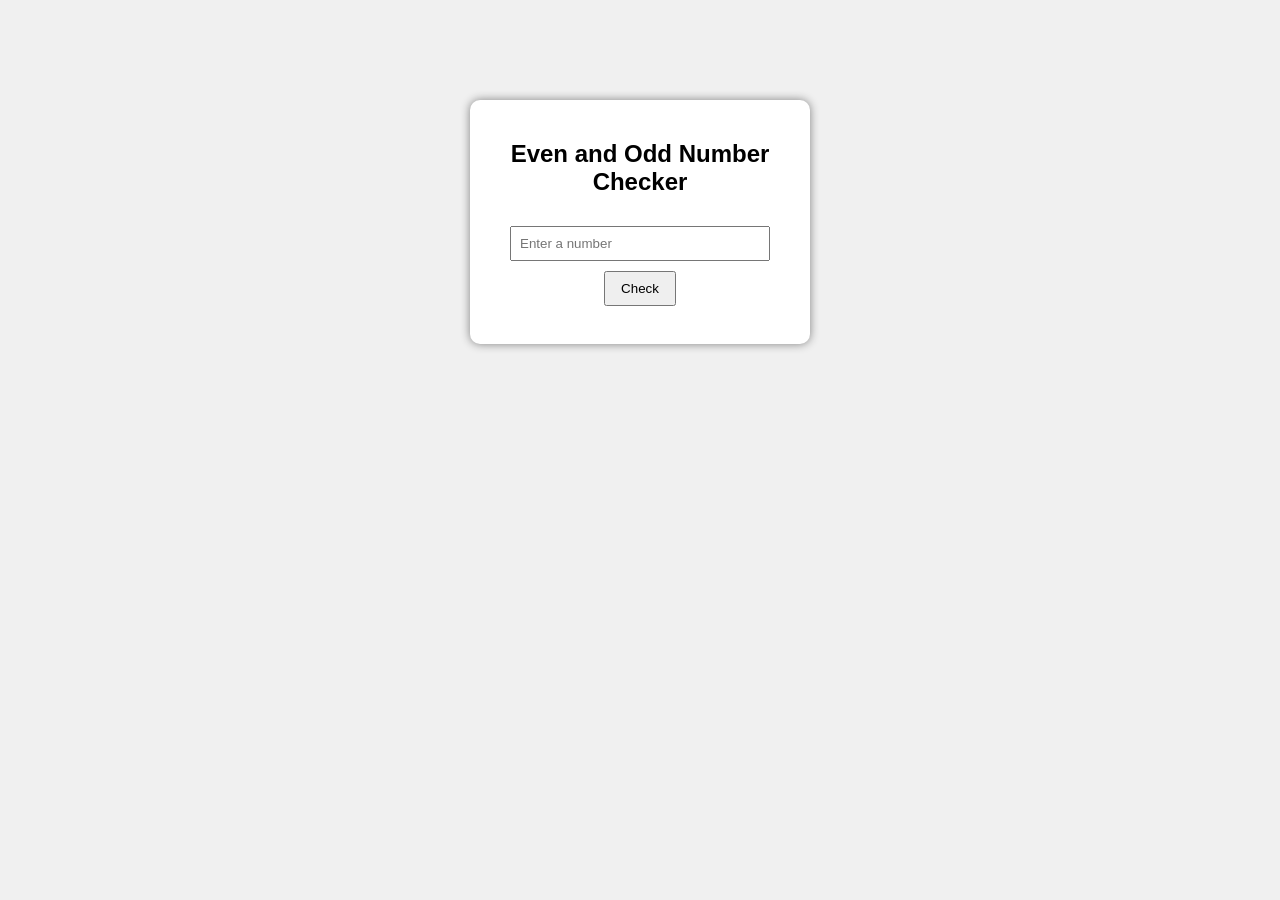
<file: index.html>
<!DOCTYPE html>
<html>
<head>
    <title>Even Odd Checker</title>
    <link rel="stylesheet" href="style.css">
</head>
<body>

    <div class="container">
        <h2>Even and Odd Number Checker</h2>

        <input type="number" id="num" placeholder="Enter a number">

        <button onclick="checkNumber()">Check</button>

        <p id="result"></p>
    </div>

    <script src="script.js"></script>
</body>
</html>
</file>
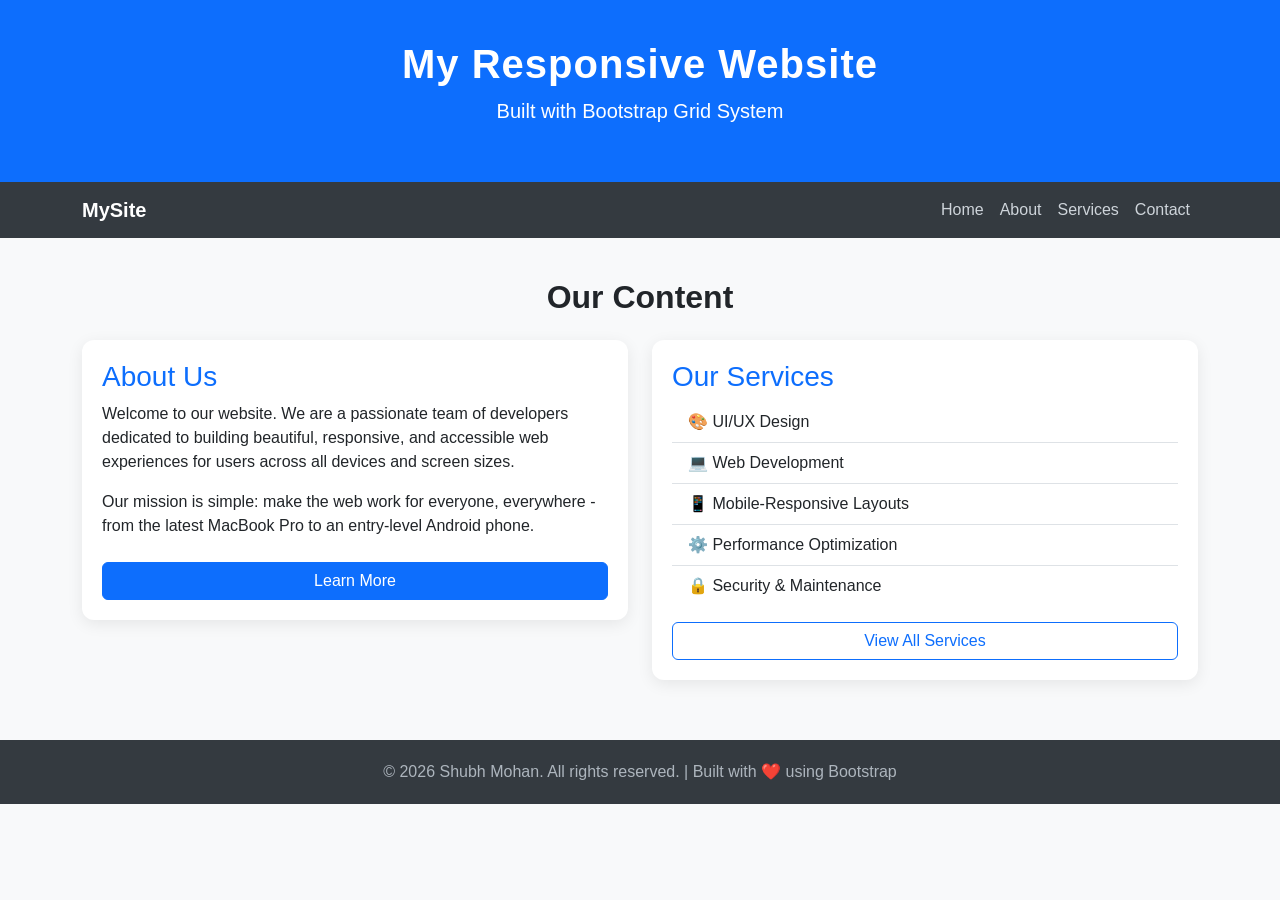
<file: exp1.html>
<!DOCTYPE html>
<html lang="en">
<head>
  <meta charset="UTF-8" />
  <meta name="viewport" content="width=device-width, initial-scale=1.0"/>
  <title>Responsive Bootstrap Page</title>
  <link href="https://cdn.jsdelivr.net/npm/bootstrap@5.3.8/dist/css/bootstrap.min.css" rel="stylesheet" integrity="sha384-sRIl4kxILFvY47J16cr9ZwB07vP4J8+LH7qKQnuqkuIAvNWLzeN8tE5YBujZqJLB" crossorigin="anonymous">
  <link rel="stylesheet" href="style1.css">
</head>
 <body>
  <header>
    <div class="container">
      <h1>My Responsive Website</h1>
      <p class="lead">Built with Bootstrap Grid System</p>
    </div>
  </header>

  <nav class="navbar navbar-expand-md navbar-dark">
    <div class="container">
      <!-- Logo -->
      <a class="navbar-brand text-white fw-bold" href="#">MySite</a>
      <button
        class="navbar-toggler"
        type="button"
        data-bs-toggle="collapse"
        data-bs-target="#navbarMenu"
      >
        <span class="navbar-toggler-icon"></span>
      </button>
      <!-- Nav Links -->
      <div class="collapse navbar-collapse" id="navbarMenu">
        <ul class="navbar-nav ms-auto">
          <li class="nav-item"><a class="nav-link" href="#">Home</a></li>
          <li class="nav-item"><a class="nav-link" href="#">About</a></li>
          <li class="nav-item"><a class="nav-link" href="#">Services</a></li>
          <li class="nav-item"><a class="nav-link" href="#">Contact</a></li>
        </ul>
      </div>
    </div>
  </nav>

  <section class="content-section">
    <div class="container">
      <h2 class="text-center mb-4 fw-bold">Our Content</h2>
      <div class="row">
        <!-- Column 1: Full width on small, half width on medium+ -->
        <div class="col-12 col-md-6">
          <div class="card">
            <h3>About Us</h3>
            <p>
              Welcome to our website. We are a passionate team of developers
              dedicated to building beautiful, responsive, and accessible
              web experiences for users across all devices and screen sizes.
            </p>
            <p>
              Our mission is simple: make the web work for everyone,
              everywhere - from the latest MacBook Pro to an entry-level Android phone.
            </p>
            <a href="#" class="btn btn-primary mt-2">Learn More</a>
          </div>
        </div>
        <!-- Column 2: Full width on small, half width on medium+ -->
        <div class="col-12 col-md-6">
          <div class="card">
            <h3>Our Services</h3>
            <ul class="list-group list-group-flush">
              <li class="list-group-item">🎨 UI/UX Design</li>
              <li class="list-group-item">💻 Web Development</li>
              <li class="list-group-item">📱 Mobile-Responsive Layouts</li>
              <li class="list-group-item">⚙️ Performance Optimization</li>
              <li class="list-group-item">🔒 Security & Maintenance</li>
            </ul>
            <a href="#" class="btn btn-outline-primary mt-3">View All Services</a>
          </div>
        </div>
      </div>
    </div>
  </section>

  <footer>
    <div class="container">
      <p class="mb-0">
        &copy; 2026 Shubh Mohan. All rights reserved. | Built with ❤️ using Bootstrap
      </p>
    </div>
  </footer>

 <script src="https://cdn.jsdelivr.net/npm/bootstrap@5.3.8/dist/js/bootstrap.bundle.min.js" integrity="sha384-FKyoEForCGlyvwx9Hj09JcYn3nv7wiPVlz7YYwJrWVcXK/BmnVDxM+D2scQbITxI" crossorigin="anonymous"></script>
</body>
</html>
</file>
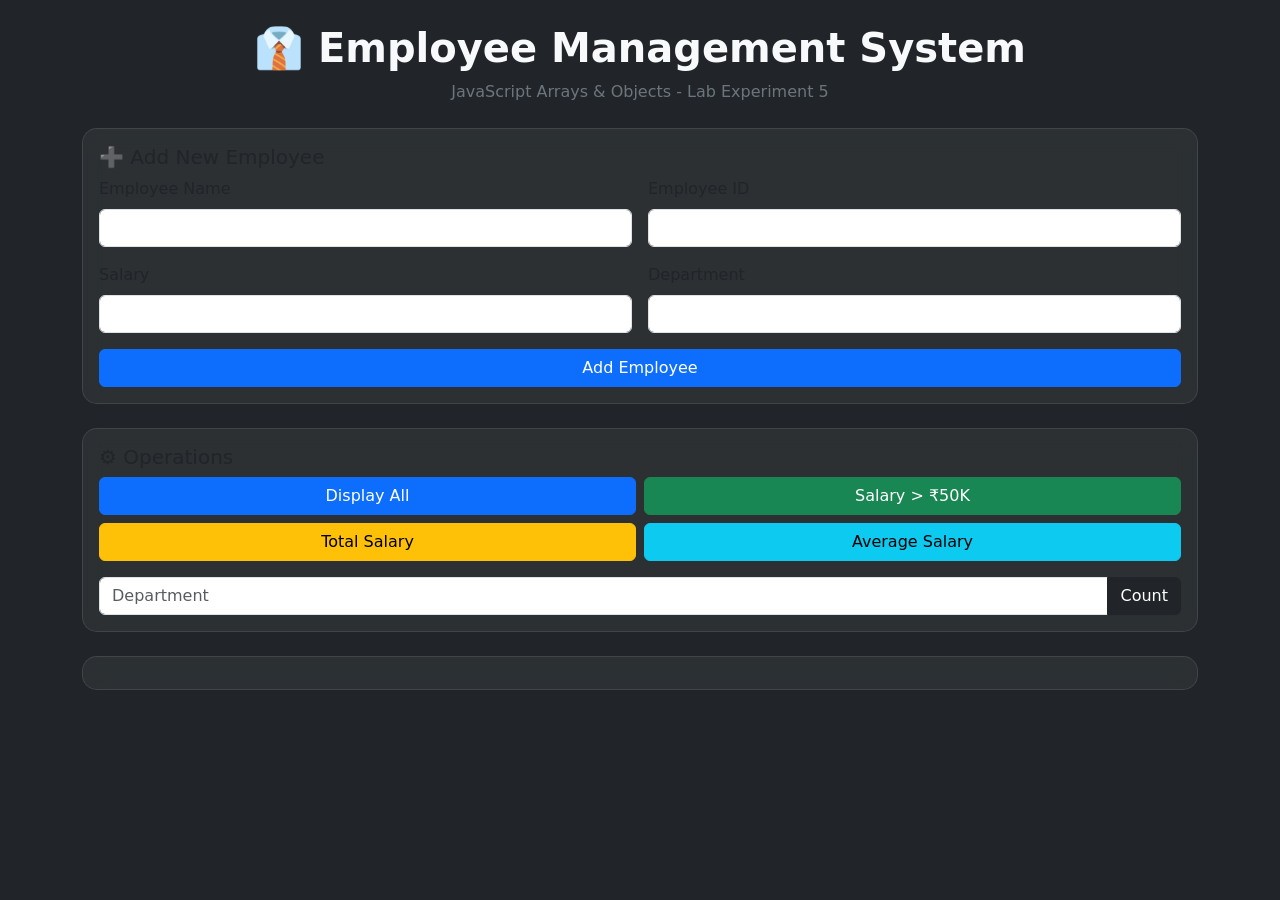
<file: exp10.html>
<!DOCTYPE html>
<html lang="en">
<head>
<meta charset="UTF-8">
<meta name="viewport" content="width=device-width, initial-scale=1.0">
<title>Employee Management System | JS Lab</title>
<!-- Bootstrap -->
<link href="https://cdn.jsdelivr.net/npm/bootstrap@5.3.3/dist/css/bootstrap.min.css" rel="stylesheet">
<!-- Custom CSS -->
<link rel="stylesheet" href="style5.css">
</head>
<body class="bg-dark text-light">
<div class="container py-4">
<!-- Header -->
<div class="text-center mb-4">
<h1 class="fw-bold">👔 Employee Management System</h1>
<p class="text-secondary">JavaScript Arrays & Objects - Lab Experiment 5</p>
</div>
<!-- Add Employee -->
<div class="card glass mb-4">
<div class="card-body">
<h5 class="card-title">➕ Add New Employee</h5>
<div class="row g-3">
<div class="col-md-6">
<label class="form-label">Employee Name</label>
<input type="text" id="empName" class="form-control">
</div>
<div class="col-md-6">
<label class="form-label">Employee ID</label>
<input type="number" id="empId" class="form-control">
</div>
<div class="col-md-6">
<label class="form-label">Salary</label>
<input type="number" id="empSalary" class="form-control">
</div>
<div class="col-md-6">
<label class="form-label">Department</label>
<input type="text" id="empDept" class="form-control">
</div>
</div>
<button class="btn btn-primary mt-3 w-100" onclick="addEmployee()">Add Employee</button>
<div id="addMessage" class="mt-3 hidden"></div>
</div>
</div>
<!-- Operations -->
<div class="card glass mb-4">
<div class="card-body">
<h5 class="card-title">⚙️ Operations</h5>
<div class="row g-2">
<div class="col-md-6">
<button class="btn btn-primary w-100" onclick="displayAllEmployees()">Display All</button>
</div>
<div class="col-md-6">
<button class="btn btn-success w-100" onclick="filterHighSalary()">Salary > ₹50K</button>
</div>
<div class="col-md-6">
<button class="btn btn-warning w-100" onclick="calculateTotalSalary()">Total Salary</button>
</div>
<div class="col-md-6">
<button class="btn btn-info w-100" onclick="calculateAverageSalary()">Average Salary</button>
</div>
</div>
<div class="input-group mt-3">
<input type="text" id="deptInput" class="form-control" placeholder="Department">
<button class="btn btn-dark" onclick="countByDepartment()">Count</button>
</div>
</div>
</div>
<!-- Results -->
<div class="card glass">
<div class="card-body">
<div id="resultArea" class="hidden"></div>
</div>
</div>
</div>
<script src="script5.js"></script>
</body>
</html>
</file>
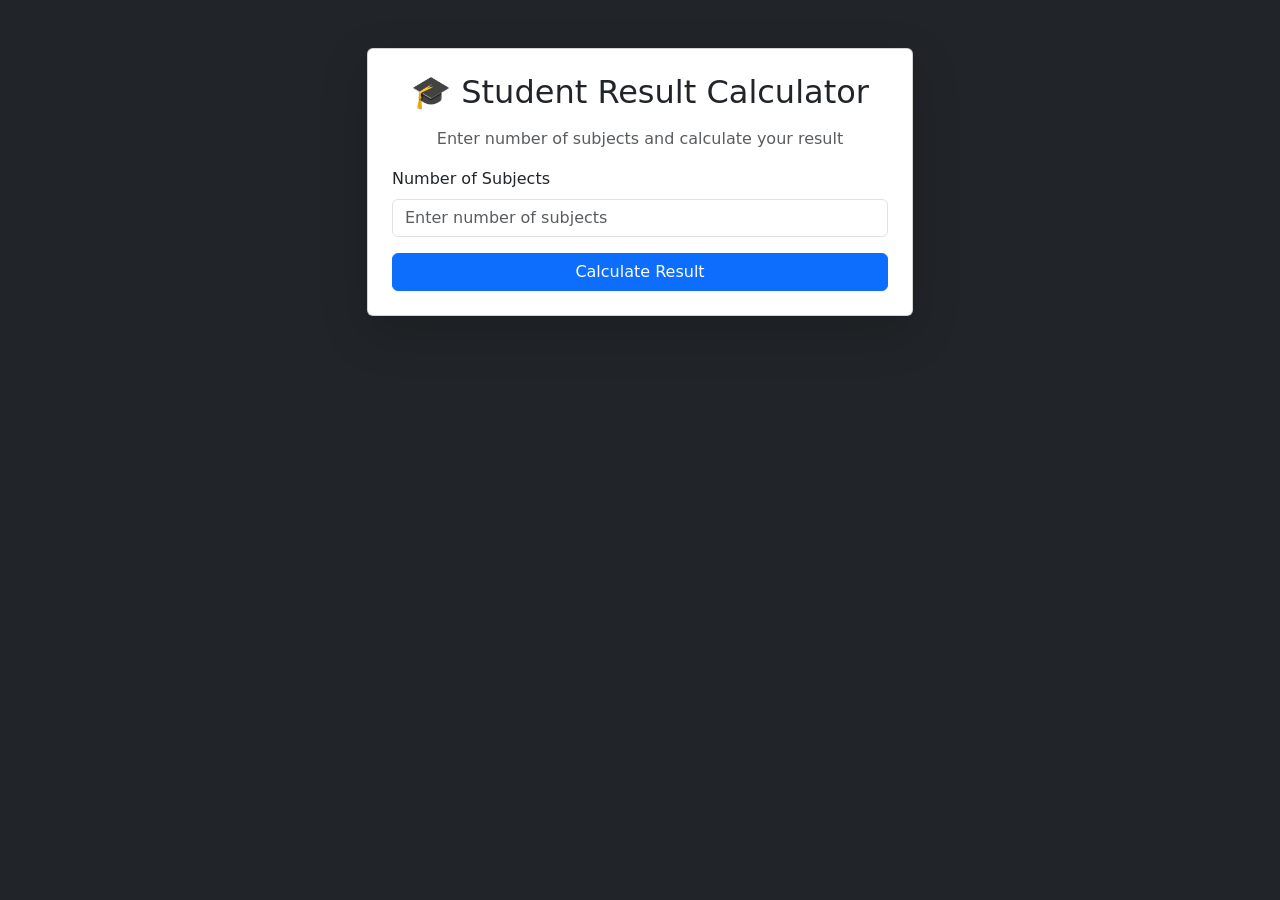
<file: exp4.html>
<!DOCTYPE html>
<html lang="en">
<head>
<meta charset="UTF-8">
<meta name="viewport" content="width=device-width, initial-scale=1.0">
<title>Student Result Calculator</title>
<link href="https://cdn.jsdelivr.net/npm/bootstrap@5.3.2/dist/css/bootstrap.min.css" rel="stylesheet" href="style4.css">
</head>

<body class="bg-dark text-light">
<div class="container py-5">
<div class="row justify-content-center">
<div class="col-md-6">
<div class="card shadow-lg">
<div class="card-body p-4">
<h2 class="text-center mb-3">🎓 Student Result Calculator</h2>
<p class="text-center text-muted">
Enter number of subjects and calculate your result
</p>
<div class="mb-3">
<label class="form-label">Number of Subjects</label>
<input 
type="number"
id="numSubjects"
class="form-control"
placeholder="Enter number of subjects"
min="1"
max="20"
>

</div>
<div class="d-grid">
<button class="btn btn-primary"
onclick="calculateResult()">

Calculate Result
</button>
</div>
<div id="resultBox" class="mt-4 d-none"></div>
</div>
</div>
</div>
</div>
</div>
<script src="script4.js"></script>
</body>
</html>
</file>
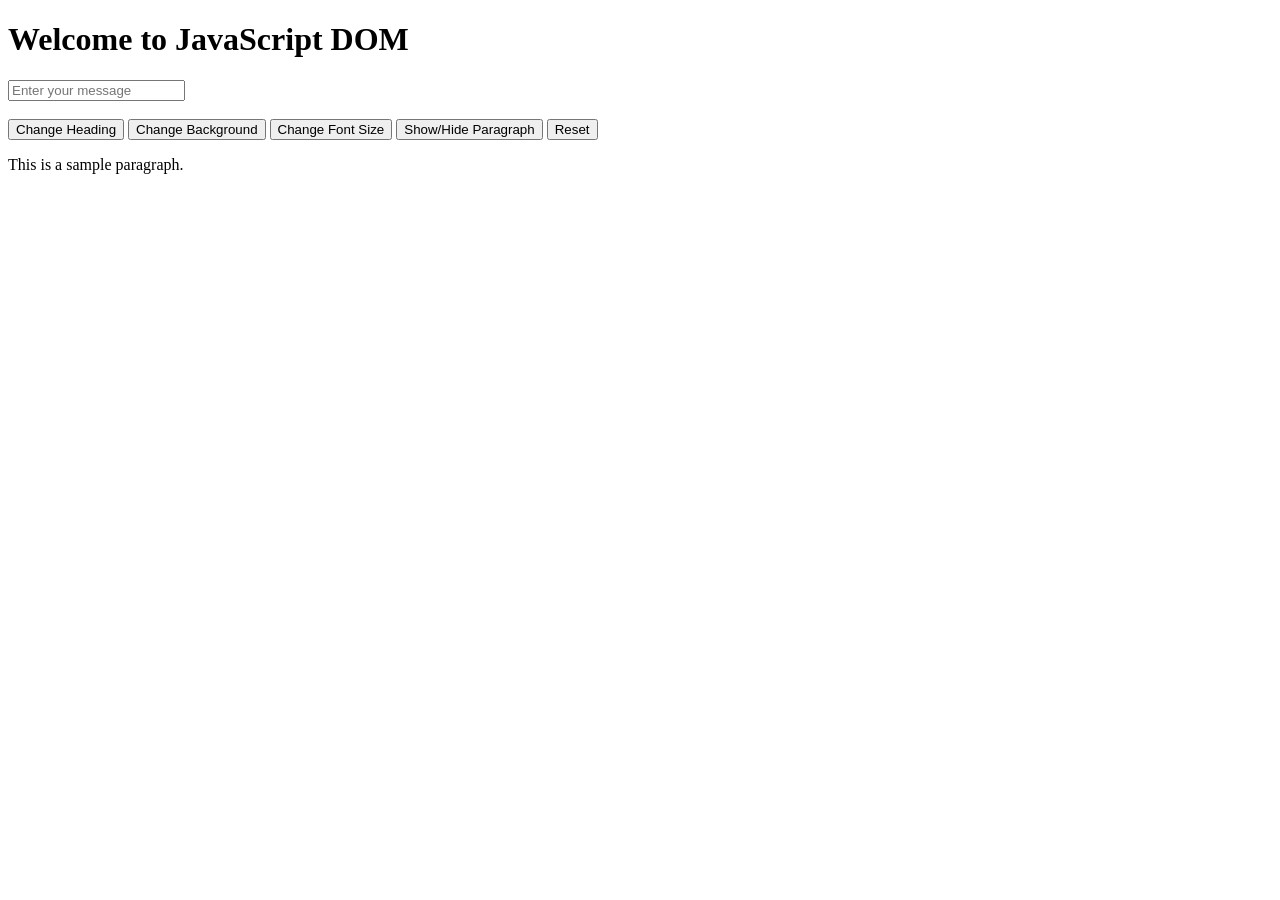
<file: exp6.html>
<!DOCTYPE html>
<html>
<head>
    <title>DOM Manipulation Experiment</title>
</head>
<body>
    <h1 id="heading">Welcome to JavaScript DOM</h1>
    <input type="text" id="inputText" placeholder="Enter your message">
    <br><br>
    <button id="changeTextBtn">Change Heading</button>
    <button id="colorBtn">Change Background</button>
    <button id="fontBtn">Change Font Size</button>
    <button id="toggleBtn">Show/Hide Paragraph</button>
    <button id="resetBtn">Reset</button>
    <p id="para">This is a sample paragraph.</p>
    <script src="script.js"></script>
</body>
</html>
</file>
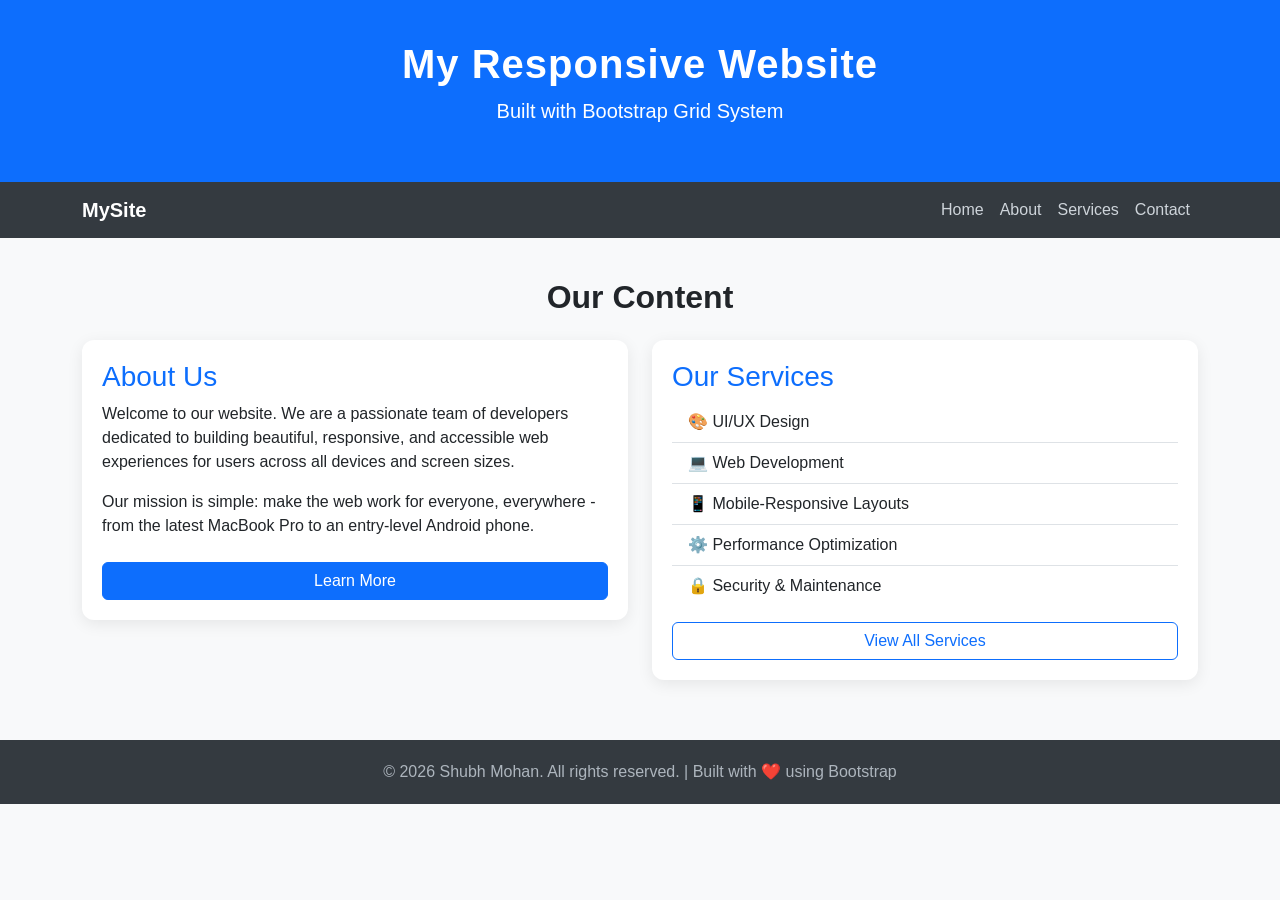
<file: exp7.html>
<!DOCTYPE html>
<html lang="en">
<head>
  <meta charset="UTF-8" />
  <meta name="viewport" content="width=device-width, initial-scale=1.0"/>
  <title>Responsive Bootstrap Page</title>
  <link href="https://cdn.jsdelivr.net/npm/bootstrap@5.3.8/dist/css/bootstrap.min.css" rel="stylesheet" integrity="sha384-sRIl4kxILFvY47J16cr9ZwB07vP4J8+LH7qKQnuqkuIAvNWLzeN8tE5YBujZqJLB" crossorigin="anonymous">
  <link rel="stylesheet" href="style1.css">
</head>
 <body>
  <header>
    <div class="container">
      <h1>My Responsive Website</h1>
      <p class="lead">Built with Bootstrap Grid System</p>
    </div>
  </header>

  <nav class="navbar navbar-expand-md navbar-dark">
    <div class="container">
      <!-- Logo -->
      <a class="navbar-brand text-white fw-bold" href="#">MySite</a>
      <button
        class="navbar-toggler"
        type="button"
        data-bs-toggle="collapse"
        data-bs-target="#navbarMenu"
      >
        <span class="navbar-toggler-icon"></span>
      </button>
      <!-- Nav Links -->
      <div class="collapse navbar-collapse" id="navbarMenu">
        <ul class="navbar-nav ms-auto">
          <li class="nav-item"><a class="nav-link" href="#">Home</a></li>
          <li class="nav-item"><a class="nav-link" href="#">About</a></li>
          <li class="nav-item"><a class="nav-link" href="#">Services</a></li>
          <li class="nav-item"><a class="nav-link" href="#">Contact</a></li>
        </ul>
      </div>
    </div>
  </nav>

  <section class="content-section">
    <div class="container">
      <h2 class="text-center mb-4 fw-bold">Our Content</h2>
      <div class="row">
        <!-- Column 1: Full width on small, half width on medium+ -->
        <div class="col-12 col-md-6">
          <div class="card">
            <h3>About Us</h3>
            <p>
              Welcome to our website. We are a passionate team of developers
              dedicated to building beautiful, responsive, and accessible
              web experiences for users across all devices and screen sizes.
            </p>
            <p>
              Our mission is simple: make the web work for everyone,
              everywhere - from the latest MacBook Pro to an entry-level Android phone.
            </p>
            <a href="#" class="btn btn-primary mt-2">Learn More</a>
          </div>
        </div>
        <!-- Column 2: Full width on small, half width on medium+ -->
        <div class="col-12 col-md-6">
          <div class="card">
            <h3>Our Services</h3>
            <ul class="list-group list-group-flush">
              <li class="list-group-item">🎨 UI/UX Design</li>
              <li class="list-group-item">💻 Web Development</li>
              <li class="list-group-item">📱 Mobile-Responsive Layouts</li>
              <li class="list-group-item">⚙️ Performance Optimization</li>
              <li class="list-group-item">🔒 Security & Maintenance</li>
            </ul>
            <a href="#" class="btn btn-outline-primary mt-3">View All Services</a>
          </div>
        </div>
      </div>
    </div>
  </section>

  <footer>
    <div class="container">
      <p class="mb-0">
        &copy; 2026 Shubh Mohan. All rights reserved. | Built with ❤️ using Bootstrap
      </p>
    </div>
  </footer>

 <script src="https://cdn.jsdelivr.net/npm/bootstrap@5.3.8/dist/js/bootstrap.bundle.min.js" integrity="sha384-FKyoEForCGlyvwx9Hj09JcYn3nv7wiPVlz7YYwJrWVcXK/BmnVDxM+D2scQbITxI" crossorigin="anonymous"></script>
</body>
</html>
</file>
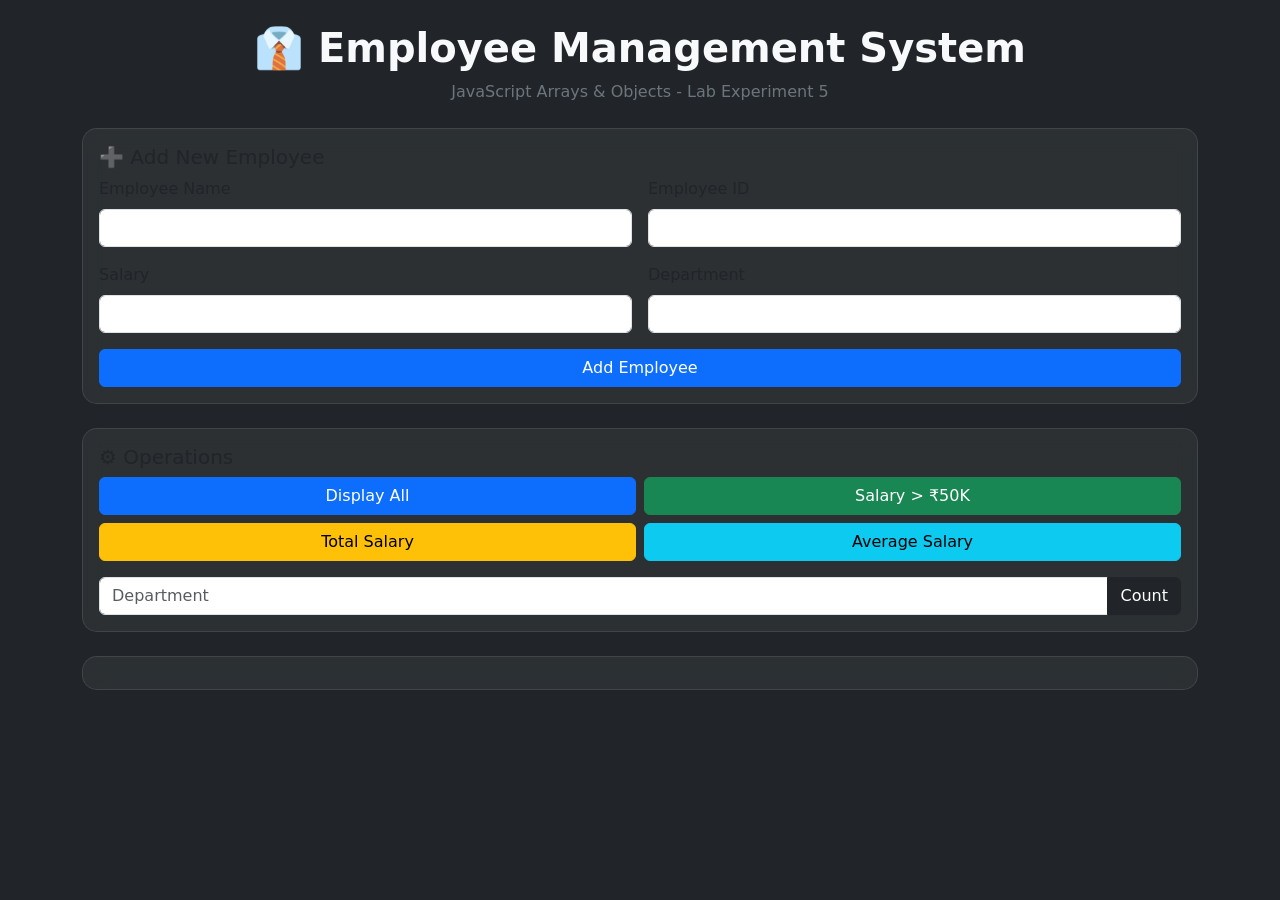
<file: exp9.html>
<!DOCTYPE html>
<html lang="en">
<head>
<meta charset="UTF-8">
<meta name="viewport" content="width=device-width, initial-scale=1.0">
<title>Employee Management System | JS Lab</title>
<!-- Bootstrap -->
<link href="https://cdn.jsdelivr.net/npm/bootstrap@5.3.3/dist/css/bootstrap.min.css" rel="stylesheet">
<!-- Custom CSS -->
<link rel="stylesheet" href="style5.css">
</head>
<body class="bg-dark text-light">
<div class="container py-4">
<!-- Header -->
<div class="text-center mb-4">
<h1 class="fw-bold">👔 Employee Management System</h1>
<p class="text-secondary">JavaScript Arrays & Objects - Lab Experiment 5</p>
</div>
<!-- Add Employee -->
<div class="card glass mb-4">
<div class="card-body">
<h5 class="card-title">➕ Add New Employee</h5>
<div class="row g-3">
<div class="col-md-6">
<label class="form-label">Employee Name</label>
<input type="text" id="empName" class="form-control">
</div>
<div class="col-md-6">
<label class="form-label">Employee ID</label>
<input type="number" id="empId" class="form-control">
</div>
<div class="col-md-6">
<label class="form-label">Salary</label>
<input type="number" id="empSalary" class="form-control">
</div>
<div class="col-md-6">
<label class="form-label">Department</label>
<input type="text" id="empDept" class="form-control">
</div>
</div>
<button class="btn btn-primary mt-3 w-100" onclick="addEmployee()">Add Employee</button>
<div id="addMessage" class="mt-3 hidden"></div>
</div>
</div>
<!-- Operations -->
<div class="card glass mb-4">
<div class="card-body">
<h5 class="card-title">⚙️ Operations</h5>
<div class="row g-2">
<div class="col-md-6">
<button class="btn btn-primary w-100" onclick="displayAllEmployees()">Display All</button>
</div>
<div class="col-md-6">
<button class="btn btn-success w-100" onclick="filterHighSalary()">Salary > ₹50K</button>
</div>
<div class="col-md-6">
<button class="btn btn-warning w-100" onclick="calculateTotalSalary()">Total Salary</button>
</div>
<div class="col-md-6">
<button class="btn btn-info w-100" onclick="calculateAverageSalary()">Average Salary</button>
</div>
</div>
<div class="input-group mt-3">
<input type="text" id="deptInput" class="form-control" placeholder="Department">
<button class="btn btn-dark" onclick="countByDepartment()">Count</button>
</div>
</div>
</div>
<!-- Results -->
<div class="card glass">
<div class="card-body">
<div id="resultArea" class="hidden"></div>
</div>
</div>
</div>
<script src="script5.js"></script>
</body>
</html>
</file>
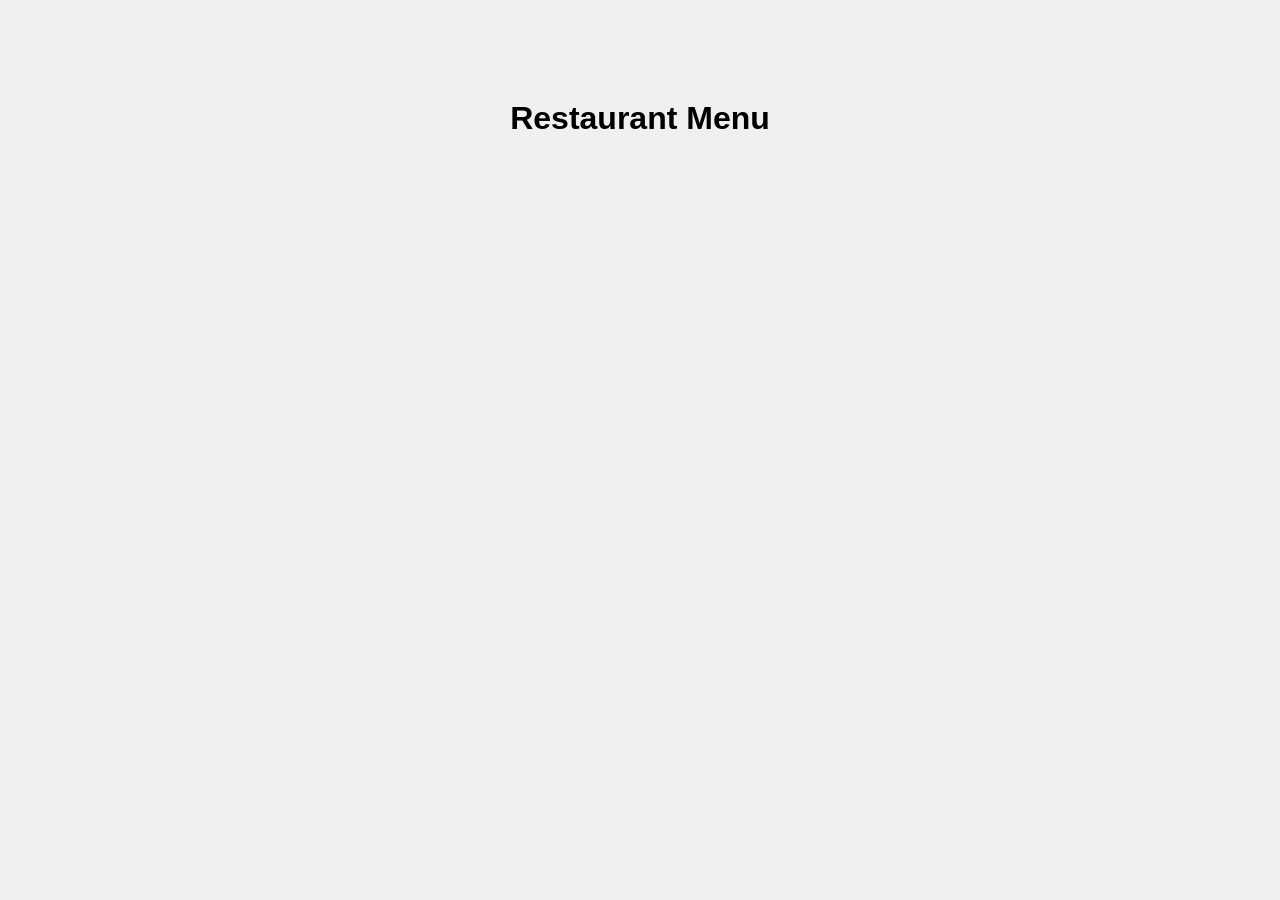
<file: indx.html>
<!DOCTYPE html>
<html lang="en">
<head>
    <meta charset="UTF-8">
    <meta name="viewport" content="width=device-width, initial-scale=1.0">
    <title>Restaurant Menu</title>
    <link rel="stylesheet" href="style.css">
</head>
<body>

    <h1>Restaurant Menu</h1>

    <div class="menu-container" id="menu"></div>

    <script src="script.js"></script>
</body>
</html>
</file>
<file: style.css>
body {
    font-family: Arial, sans-serif;
    background-color: #f0f0f0;
    text-align: center;
    margin-top: 100px;
}

.container {
    width: 300px;
    margin: auto;
    padding: 20px;
    background-color: white;
    border-radius: 10px;
    box-shadow: 0 0 10px gray;
}

input {
    width: 80%;
    padding: 8px;
    margin: 10px 0;
}

button {
    padding: 8px 15px;
    cursor: pointer;
}

#result {
    margin-top: 15px;
    font-size: 18px;
    font-weight: bold;
}
</file>
<file: style1.css>
body {
      font-family: 'Segoe UI', sans-serif;
      background-color: #f8f9fa;
    }
    header {
      background-color: #0d6efd;
      color: white;
      padding: 40px 0;
      text-align: center;
    }
    header h1 {
      font-size: 2.5rem;
      font-weight: 700;
      letter-spacing: 1px;
    }
    nav {
      background-color: #343a40;
    }
    nav a {
      color: #ced4da !important;
      font-weight: 500;
      transition: color 0.3s ease;
    }
    nav a:hover {
      color: #ffffff !important;
    }
    .content-section {
      padding: 40px 0;
    }
    .card {
      border: none;
      border-radius: 12px;
      box-shadow: 0 4px 16px rgba(0,0,0,0.08);
      padding: 20px;
      margin-bottom: 20px;
    }
    .card h3 {
      color: #0d6efd;
    }
    footer {
      background-color: #343a40;
      color: #adb5bd;
      text-align: center;
      padding: 20px 0;
    }
</file>
<file: style5.css>
/* Glass effect card */
.glass {
    background: rgba(255, 255, 255, 0.05);
    border: 1px solid rgba(255,255,255,0.1);
    backdrop-filter: blur(10px);
    border-radius: 15px;
}
/* Result Title */
.result-title {
    font-size: 1.3rem;
    font-weight: bold;
    margin-bottom: 10px;
}
/* Table Styling */
.emp-table {
    width: 100%;
    border-collapse: collapse;
    margin-top: 10px;
}
.emp-table th, .emp-table td {
    padding: 10px;
    border-bottom: 1px solid #444;
    text-align: left;
}
.emp-table th {
    background: #222;
}
/* Salary badges */
.badge-high {
    color: #00ff88;
    font-weight: bold;
}
.badge-low {
    color: #ccc;
}
/* Stat Cards */
.stat-card {
    background: #111;
    padding: 15px;
    border-radius: 10px;
    text-align: center;
}
.stat-label {
    font-size: 0.9rem;
    color: #aaa;
}
.stat-value {
    font-size: 1.8rem;
    font-weight: bold;
}
/* Messages */
.message {
    padding: 10px;
    border-radius: 8px;
    margin-top: 10px;
}
.success {
    background: rgba(0,255,100,0.1);
    color: #00ff88;
}
.error {
    background: rgba(255,0,0,0.1);
    color: #ff4d4d;
}
/* Empty state */
.empty-state {
    text-align: center;
    padding: 20px;
    color: #aaa;
}
/* Utility */
.hidden {
    display: none;
}
</file>
